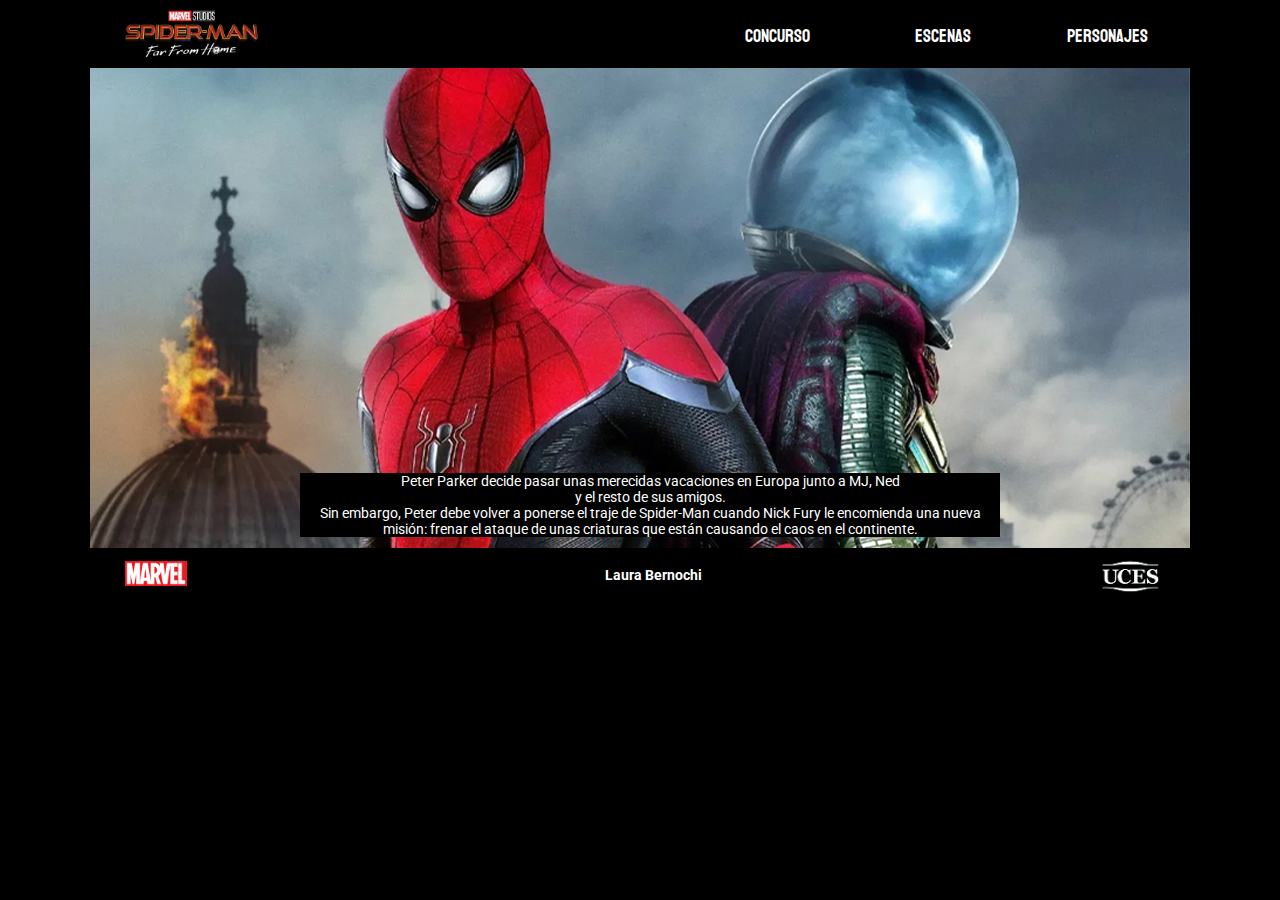
<file: index.html>
<!DOCTYPE html>
<html>
<head>
	<meta charset="utf-8">
	<meta name="viewport" content="width=device-width, initial-scale=1">
	<title>Spiderman: Far from home</title>
	<link rel="stylesheet" type="text/css" href="css/estilo1.css">
</head>
<body>


	<main>
		<header>
				<a href="index.html"><img src="img/logo.jpg" class="logospidi"></a>

		<nav><ul>   
			
<li><a href="personajes.html">Personajes</a></li>
<li><a href="escenas.html">Escenas</a></li>
<li><a href="concurso.html">Concurso</a></li>
</ul></nav>
		</header>
		<section>
			<article id="primero">
				<p>Peter Parker decide pasar unas merecidas vacaciones en Europa junto a MJ, Ned <br>y el resto de sus amigos. <br>
				Sin embargo, Peter debe volver a ponerse el traje de Spider-Man cuando Nick Fury le encomienda una nueva misión: frenar el ataque de unas criaturas que están causando el caos en el continente.</p>
			</article>
		</section>
		<footer>
			
			<a href="https://www.marvel.com/" target="blank"><div id="marvel"><img src="img/marvellogo.png" class="marvelpng"></div></a><br>

			<h1>Laura Bernochi</h1><br>
			
			<a href="https://www.uces.edu.ar/" target="blank"><div id="uceslogo"><img src="img/uces.png" class="uceslogo"></div></a>
		</footer>
	</main>
	
	


</body>
</html>
</file>
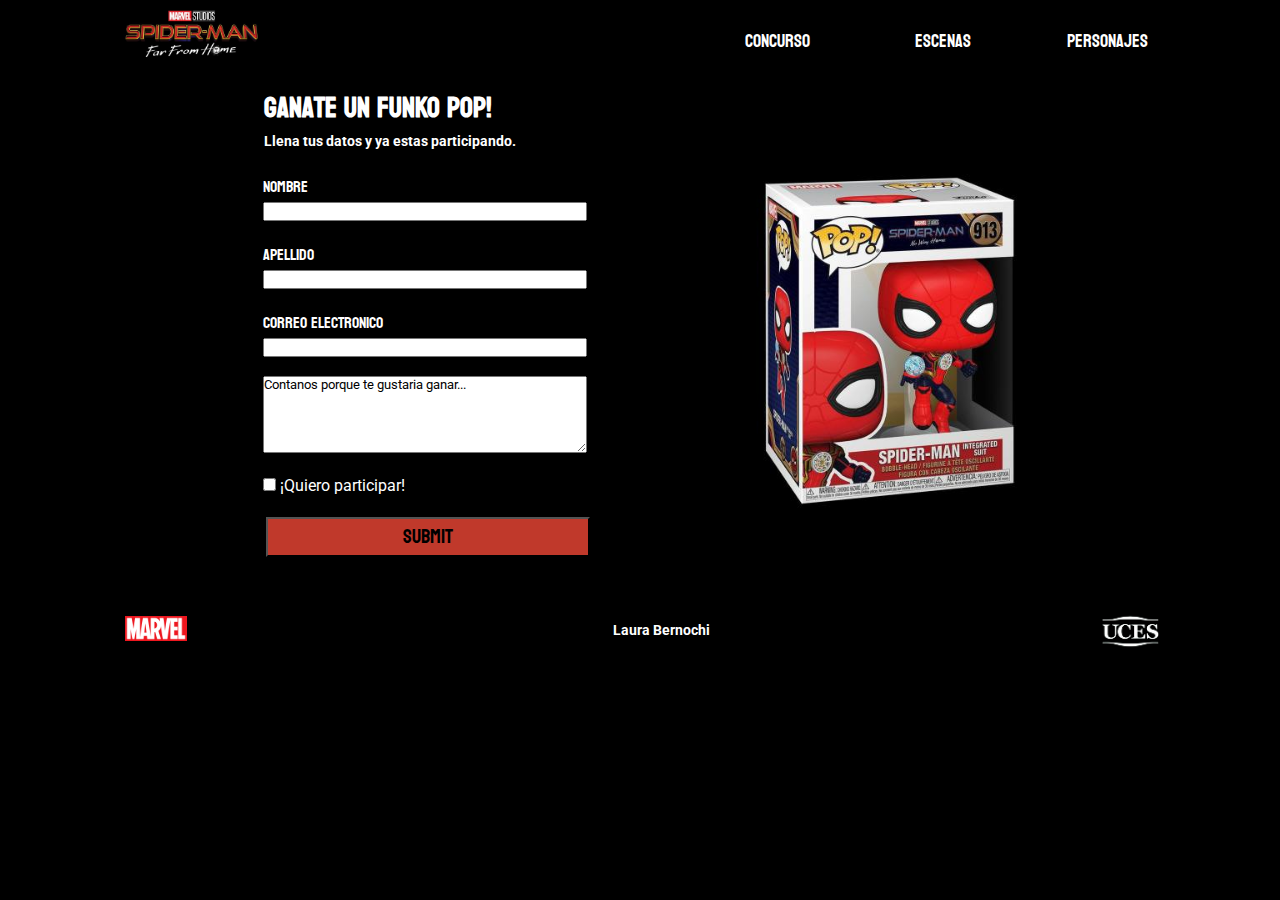
<file: concurso.html>
<!DOCTYPE html>
<html>
<head>
	<meta charset="utf-8">
	<meta name="viewport" content="width=device-width, initial-scale=1">
	<title>Concurso</title>
	<link rel="stylesheet" type="text/css" href="css/estilo2.css">
</head>
<body>
	<main>
	<header>
				<a href="index.html"> <img src="img/logo.jpg" class="logospidi"></a>

		<nav><ul>
<li><a href="personajes.html">Personajes</a></li>
<li><a href="escenas.html">Escenas</a></li>
<li><a href="concurso.html">Concurso</a></li>
</ul></nav>
		</header>

	

	<section>

		<h2>Ganate un funko pop!</h2>
		<h3>Llena tus datos y ya estas participando.</h3>


		<form action="mailto:laurabernochi@gmail.com" method="post">

		<label class="texto">Nombre</label> <br>
		<input type="text" name="Nombre" required class="largo">	<br>
		<br>
		<label class="texto">Apellido</label> <br>
		<input type="text" name="Apellido" required class="largo">	<br>
		<br>
		<label class="texto">Correo Electronico</label> <br>
		<input type="email" name="Correo"required class="largo">	<br>
		<br>
		<textarea rows="5" cols="10" name="comentario" class="largo">Contanos porque te gustaria ganar...</textarea> <br>
		<br>

		<input type="checkbox" name="acepto" value="acepto"> ¡Quiero participar! <br>
		<br>

		<input type="submit" name="Enviar" class="btn">

		
	</form>

<img src="img/concurso.jpg" class="funko"></section>




<footer>
			
			<a href="https://www.marvel.com/" target="blank"><div id="marvel"><img src="img/marvellogo.png" class="marvelpng"></div></a><br>

			<h1>Laura Bernochi</h1>

			<a href="https://www.uces.edu.ar/" target="blank"><div id="uceslogo"><img src="img/uces.png" class="uceslogo"></div></a><br>
			
		</footer>

		</main>

</body>
</html>
</file>
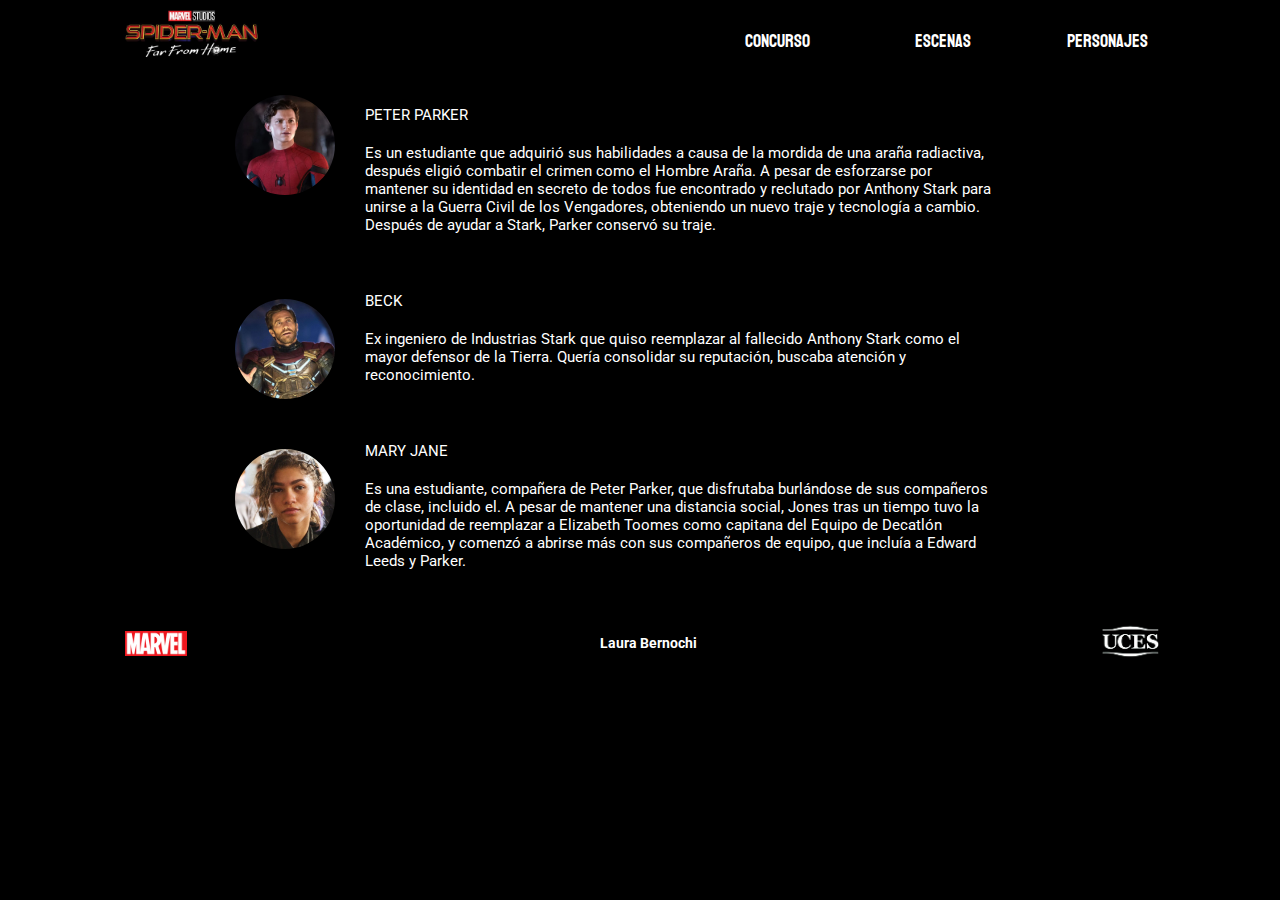
<file: personajes.html>
<!DOCTYPE html>
<html>
<head>
	<meta charset="utf-8">
	<meta name="viewport" content="width=device-width, initial-scale=1">
	<title>Personajes</title>
	<link rel="stylesheet" type="text/css" href="css/estilo4.css">
</head>
<body>

<main>
	<header>
				<a href="index.html"> <img src="img/logo.jpg" class="logospidi"></a>

		<nav><ul>
<li><a href="personajes.html">Personajes</a></li>
<li><a href="escenas.html">Escenas</a></li>
<li><a href="concurso.html">Concurso</a></li>
</ul></nav>
		</header>

	

	<section>
		
		<article>
			<img src="img/tom.png" class="tom"> 
			<br>
		
		<p>PETER PARKER</p>

		<p>Es un estudiante que adquirió sus habilidades a causa de la mordida de una araña radiactiva, después eligió combatir el crimen como el Hombre Araña. A pesar de esforzarse por mantener su identidad en secreto de todos fue encontrado y reclutado por Anthony Stark para unirse a la Guerra Civil de los Vengadores, obteniendo un nuevo traje y tecnología a cambio. Después de ayudar a Stark, Parker conservó su traje.</p> <br>
		</article>

		<article>
			<img src="img/mys.jpg" class="mys">

		<p>BECK</p>

		<p>Ex ingeniero de Industrias Stark que quiso reemplazar al fallecido Anthony Stark como el mayor defensor de la Tierra. Quería consolidar su reputación, buscaba atención y reconocimiento.</p><br>
		</article>
		
		<article>
			<img src="img/mj.jpg" class="mj"> 

		<p>MARY JANE</p>
		<p>
		Es una estudiante, compañera de Peter Parker, que disfrutaba burlándose de sus compañeros de clase, incluido el. A pesar de mantener una distancia social, Jones tras un tiempo tuvo la oportunidad de reemplazar a Elizabeth Toomes como capitana del Equipo de Decatlón Académico, y comenzó a abrirse más con sus compañeros de equipo, que incluía a Edward Leeds y Parker.	</p>
		</article>

	</section>




<footer>
			
			<a href="https://www.marvel.com/" target="blank"><div id="marvel"><img src="img/marvellogo.png" class="marvelpng"></div></a>

			<h1>Laura Bernochi</h1>
			
			<a href="https://www.uces.edu.ar/" target="blank"><div id="uceslogo"><img src="img/uces.png" class="uceslogo"></div></a>
		</footer>

		</main>

</body>
</html>
</file>
<file: css/estilo1.css>
@import url('https://fonts.googleapis.com/css2?family=Koulen&family=Roboto&display=swap');

*{margin: 0;
padding: 0;
box-sizing: border-box;}






@media screen and (min-width: 100px) and (max-width: 767px) {

	body{background-color: black;}

main{
	width: 500px;
	height: 1000px;
	background-color: black;
	margin-left: auto;
	margin-right: auto;
}


header{ width: 500px;
height: 300px; 
background-color: black;
}

img{
margin-left: 20px;
margin-top: 7px;}

.logospidi{height: 100px;
margin-left: 120px;}


li{font-size: 30px;
    font-family: 'Koulen', cursive;
color: white;
text-align: center;}

a{text-decoration: none;
    box-shadow: none;
color: white;}

ul {
    list-style: none;
}


section{
	width: 500px;
	height: 570px;
	background-image: url(../img/fondo2.png);
}

footer{
	width: 500px;
	height: 190px;
	background-color: black;
}


p{color: white;
font-family: 'Roboto', sans-serif;
font-size: 20px;
text-align: center;}


#primero { 
width: 470px;
height: 480px;
margin-left: 20px;
padding-top:390px;}

.marvelpng{
    height: 30px;
    margin-left: 215px;
    margin-top: 20px;

}

.uceslogo{height: 110px;
margin-left: 200px; 
margin-top: -16px;
}


h1{color: white;
font-family: 'Roboto', sans-serif;
 font-size: 15px;
 margin-left: 204px;
 margin-top: 10px;
}

}

@media screen and (min-width: 768px) and (max-width: 991px) {

	body{background-color: black;}

main{
	width: 700px;
	height: 600px;
	background-color: black;
	margin-left: auto;
	margin-right: auto;
}


header{ width: 700px;
height: 68px; 
background-color: black;
}

img{float: left;
	margin-left: 10px;
margin-top: 7px;}

.logospidi{height: 60px;}

a{text-decoration: none;
    box-shadow: none;
  font-family: 'Koulen', cursive;
   color: white;
   font-size: 25px;
    } 
    li{
    display:inline-block;
    width:20%;
    padding: 15px 0px;
    text-align:center;
    color:white;
    float: right;
    }
   li:hover{
    background-color:none;
    }


section{
	width: 700px;
	height: 560px;
	background-image: url(../img/fondo3.jpg);
}

footer{
	width: 700px;
	height: 52px;
	background-color: black;
}


p{color: white;
font-family: 'Roboto', sans-serif;
font-size: 17px;
background-color: black;
text-align: center;
margin-top: 30px;
margin-left: 10px;}

h1{color: white;
font-family: 'Roboto', sans-serif;
 font-size: 14px;
 margin-left: 300px;
margin-top: -28px;}

#primero { 
width: 400px;
height: 480px;
margin-left: 150px;
padding-top:360px;}

#uceslogo{
	float: right;
margin-right: -10px;
margin-top: -85px;}

.marvelpng{
	height: 25px;
	float: left;
	margin-left: 15px;
	margin-top: 13px;
}

.uceslogo{height: 104px;
}
}



@media screen and (min-width: 992px) and (max-width: 1199px) {
	body{background-color: black;}


main{
	width: 940px;
	height: 600px;
	background-color: black;
	margin-left: auto;
	margin-right: auto;
}


header{ width: 940px;
height: 68px; 
background-color: black;
}

img{float: left;
	margin-left: 30px;
margin-top: 7px;}

.logospidi{height: 55px;}

a{text-decoration: none;
    box-shadow: none;
   font-family: 'Koulen', cursive;
   color: white;
   font-size: 18px;
    } 
    li{
    display:inline-block;
    width:15%;
    padding: 20px 0px;
    text-align:center;
    color:white;
    float: right;
    }
   li:hover{
    background-color:none;
    }

section{
	width: 940px;
	height: 480px;
	background-image: url(../img/fondo1.jpg);
}

footer{
	width: 940px;
	height: 52px;
	background-color: black;
}


p{color: white;
font-family: 'Roboto', sans-serif;
font-size: 14px;
background-color: black;
text-align: center;}

h1{color: white;
font-family: 'Roboto', sans-serif;
 font-size: 14px;
 margin-left: 430px;
margin-top: -11px;}

#primero { 
width: 700px;
height: 480px;
margin-left: 120px;
padding-top: 390px;}

#uceslogo{
	float: right;
margin-right: 8px;
margin-top: -90px;}

.marvelpng{
	height: 25px;
	float: left;
	margin-left: 35px;
	margin-top: 13px;
}

.uceslogo{height: 104px;
}
}



@media screen and (min-width: 1200px) and (max-width: 5000px) {

	body{background-color: black;}


main{
	width: 1100px;
	height: 600px;
	background-color: black;
	margin-left: auto;
	margin-right: auto;
}


header{ width: 1100px;
height: 68px; 
background-color: black;
}

img{float: left;
	margin-left: 30px;
margin-top: 7px;}

.logospidi{height: 55px;}

a{text-decoration: none;
    box-shadow: none;
   font-family: 'Koulen', cursive;
   color: white;
   font-size: 18px;
    } 
    li{
    display:inline-block;
    width:15%;
    padding: 20px 0px;
    text-align:center;
    color:white;
    float: right;
    }
   li:hover{
    background-color:none;
    }

section{
	width: 1100px;
	height: 480px;
	background-image: url(../img/fondo4.png);
}

footer{
	width: 1100px;
	height: 52px;
	background-color: black;
}


p{color: white;
font-family: 'Roboto', sans-serif;
font-size: 14px;
text-align: center;
background-color: black;}

h1{color: white;
font-family: 'Roboto', sans-serif;
 font-size: 14px;
 margin-left: 515px;
margin-top: -14px;}

#primero { 
width: 700px;
height: 406px;
margin-left: 210px;
padding-top:405px;}

#uceslogo{
	float: right;
margin-right: 8px;
margin-top: -84px;}

.marvelpng{
	height: 25px;
	float: left;
	margin-left: 35px;
	margin-top: 13px;
}

.uceslogo{height: 104px;}
}
</file>
<file: css/estilo2.css>
@import url('https://fonts.googleapis.com/css2?family=Koulen&family=Roboto&display=swap');

*{margin: 0;
padding: 0;
box-sizing: border-box;}

    

@media screen and (min-width: 100px) and (max-width: 767px) {

body{  font-family: 'Roboto', sans-serif;
background-color: black;}

form{ background-color: #black;
width: 500px; 
padding: 10px;
margin: 10px;
border-style: solid;
border-color: black;
border-width: 3px;
color: white;
float: center;
float: left;}


.largo{
	width: 100%;
	font-family: ;font-family: 'Roboto', sans-serif;
}

.texto{
	font-size: 25px;
	font-family: 'Koulen', cursive;}


.btn{ width: 100%;
background-color: #c0392b;
color: black; 
font-family: 'Koulen', cursive;
margin: 3px;
font-size: 30px;}

main{
	width: 570px;
	height: 600px;
	background-color: black;
	margin-left: auto;
	margin-right: auto;
}


header{ width: 560px;
height: 280px; 
background-color: black;
}



.logospidi{height: 100px;
margin-left: 160px;
padding-top:10px ;}


li{font-size: 30px;
    font-family: 'Koulen', cursive;
color: white;
text-align: center;}

a{text-decoration: none;
    box-shadow: none;
color: white;}

ul {
    list-style: none;
}


section{
    width: 576px;
    height: 600px;
    margin-left: 20px;
}

footer{
    width: 570px;
    height: 180px;
    background-color: black;
}

h2{color: white;
font-family: 'Koulen', cursive;
 font-size: 40px;
margin-top: 15px;
margin-left: 23px;}

h3{color: white;
font-family: 'Roboto', sans-serif;
 font-size: 20px;
margin-left: 23px;}


#uceslogo{
}

.marvelpng{
    height: 30px;
    margin-left: 243px;
    margin-top: 10px;

}

.uceslogo{height: 110px;
margin-left: 225px; 
}


h1{color: white;
font-family: 'Roboto', sans-serif;
 font-size: 15px;
 margin-left: 230px;
 margin-top: 10px;
}

.funko{
    display: none;}

}

@media screen and (min-width: 768px) and (max-width: 991px) {

    body{  font-family: 'Roboto', sans-serif;
background-color: black;}

form{ background-color: #black;
width: 350px; 
padding: 10px;
margin: 10px;
border-style: solid;
border-color: black;
border-width: 3px;
color: white;
float: center;
float: left;}


.largo{
    width: 100%;
    font-family: ;font-family: 'Roboto', sans-serif;
}

.texto{
    font-size: 16px;
    font-family: 'Koulen', cursive;}


.btn{ width: 100%;
background-color: #c0392b;
color: black; 
font-family: 'Koulen', cursive;
margin: 3px;
font-size: 20px;}

main{
    width: 760px;
    height: 600px;
    background-color: black;
    margin-left: auto;
    margin-right: auto;
}


header{ width: 760px;
height: 68px; 
background-color: black;
}

img{float: left;
margin-left: 30px;
margin-top: 7px;}

.logospidi{height: 60px;}

a{text-decoration: none;
    box-shadow: none;
  font-family: 'Koulen', cursive;
   color: white;
   font-size: 25px;
    } 
    li{
    display:inline-block;
    width:20%;
    padding: 15px 0px;
    text-align:center;
    color:white;
    float: right;
    }
   li:hover{
    background-color:none;
    }



section{
    width: 760px;
    height: 550px;
    margin-left: 40px;
    margin-top: 50px;
}


h2{color: white;
font-family: 'Koulen', cursive;
 font-size: 30px;
margin-left: 24px;
margin-top: 15px;}

h3{color: white;
font-family: 'Roboto', sans-serif;
 font-size: 15px;
margin-left: 24px;}


footer{
    width: 760px;
    height: 50px;
    background-color: black;
}


#uceslogo{
    float: right;
margin-right: 8px;
margin-top: -67px;}

.marvelpng{
    height: 25px;
    float: left;
    margin-left: 35px;
    margin-top: 13px;
}

.uceslogo{height: 104px;
}


h1{color: white;
font-family: 'Roboto', sans-serif;
 font-size: 14px;
 margin-left: 340px;
margin-top: -25px;}

.funko{height: 295px;
float: right;
margin-right: 65px;
margin-top: 55px;}

}



@media screen and (min-width: 992px) and (max-width: 1199px) {

    body{  font-family: 'Roboto', sans-serif;
background-color: black;}

form{ background-color: #black;
width: 300px; 
padding: 10px;
margin: 10px;
border-style: solid;
border-color: black;
border-width: 3px;
color: white;
float: center;
float: left;}


.largo{
    width: 100%;
    font-family: ;font-family: 'Roboto', sans-serif;
}

.texto{
    font-size: 16px;
    font-family: 'Koulen', cursive;}


.btn{ width: 100%;
background-color: #c0392b;
color: black; 
font-family: 'Koulen', cursive;
margin: 3px;
font-size: 20px;}

main{
    width: 940px;
    height: 600px;
    background-color: black;
    margin-left: auto;
    margin-right: auto;
}


header{ width: 940px;
height: 68px; 
background-color: black;
}

img{float: left;
margin-left: 30px;
margin-top: 7px;}

.logospidi{height: 55px;}

a{text-decoration: none;
    box-shadow: none;
  font-family: 'Koulen', cursive;
   color: white;
   font-size: 18px;
    } 
    li{
    display:inline-block;
    width:15%;
    padding: 25px 0px;
    text-align:center;
    color:white;
    float: right;
    }
   li:hover{
    background-color:none;
    }

h2{color: white;
font-family: 'Koulen', cursive;
 font-size: 28px;
margin-left: 24px;
margin-top: 15px;}

h3{color: white;
font-family: 'Roboto', sans-serif;
 font-size: 14px;
margin-left: 24px;}

section{
    width: 940px;
    height: 520px;
    margin-left: 80px;
}



footer{
    width: 940px;
    height: 50px;
    background-color: black;
}


#uceslogo{
    float: right;
margin-right: 8px;
margin-top: -67px;}

.marvelpng{
    height: 25px;
    float: left;
    margin-left: 35px;
    margin-top: 13px;
}

.uceslogo{height: 104px;
}


h1{color: white;
font-family: 'Roboto', sans-serif;
 font-size: 14px;
 margin-left: 435px;
margin-top: -15px;}

.funko{height: 400px;
float: right;
margin-right: 125px;
margin-top: -8px;}

}


@media screen and (min-width: 1200px) and (max-width: 5000px) {

    body{  font-family: 'Roboto', sans-serif;
background-color: black;}

form{ background-color: #black;
width: 350px; 
padding: 10px;
margin: 10px;
border-style: solid;
border-color: black;
border-width: 3px;
color: white;
float: center;
float: left;}


.largo{
    width: 100%;
    font-family: ;font-family: 'Roboto', sans-serif;
}

.texto{
    font-size: 16px;
    font-family: 'Koulen', cursive;}


.btn{ width: 100%;
background-color: #c0392b;
color: black; 
font-family: 'Koulen', cursive;
margin: 3px;
font-size: 20px;}

main{
    width: 1100px;
    height: 600px;
    background-color: black;
    margin-left: auto;
    margin-right: auto;
}


header{ width: 1100px;
height: 68px; 
background-color: black;
}

img{float: left;
margin-left: 30px;
margin-top: 7px;}

.logospidi{height: 55px;}

a{text-decoration: none;
    box-shadow: none;
  font-family: 'Koulen', cursive;
   color: white;
   font-size: 18px;
    } 
    li{
    display:inline-block;
    width:15%;
    padding: 25px 0px;
    text-align:center;
    color:white;
    float: right;
    }
   li:hover{
    background-color:none;
    }


h2{color: white;
font-family: 'Koulen', cursive;
 font-size: 28px;
margin-left: 24px;
margin-top: 15px;}

h3{color: white;
font-family: 'Roboto', sans-serif;
 font-size: 14px;
margin-left: 24px;}

section{
    width: 1100px;
    height: 520px;
    margin-left: 150px;
}


footer{
    width: 1100px;
    height: 50px;
    background-color: black;
}


#uceslogo{
    float: right;
margin-right: 8px;
margin-top: -66px;}

.marvelpng{
    height: 25px;
    float: left;
    margin-left: 35px;
    margin-top: 13px;
}

.uceslogo{height: 104px;
}


h1{color: white;
font-family: 'Roboto', sans-serif;
 font-size: 14px;
 margin-left: 523px;
margin-top: -14px;}

.funko{height: 400px;
float: right;
margin-right: 250px;
margin-top: -8px;}

}
</file>
<file: css/estilo4.css>
@import url('https://fonts.googleapis.com/css2?family=Koulen&family=Roboto&display=swap');

*{margin: 0;
padding: 0;
box-sizing: border-box;}

body{background-color: black;}

@media screen and (min-width: 100px) and (max-width: 767px) {

main{
    width: 570px;
    height: 600px;
    background-color: black;
    margin-left: auto;
    margin-right: auto;
}


header{ width: 560px;
height: 220px; 
background-color: black;
}

img{
margin-left: 30px;
margin-top: 7px;}

.logospidi{height: 100px;
margin-left: 160px;}


li{font-size: 30px;
    font-family: 'Koulen', cursive;
color: white;
text-align: center;}

a{text-decoration: none;
    box-shadow: none;
color: white;}

ul {
    list-style: none;
}

section{
    width: 570px;
    height: 700px;
margin-top: 50px;}


.tom{display: none;}
.mj{display: none;}
.mys{display: none;
}


footer{
    width: 570px;
    height: 200px;
    background-color: black;
}


.marvelpng{
    height: 30px;
    margin-left: 240px;
    margin-top: 15px;

}

.uceslogo{height: 110px;
margin-left: 222px; 
}


h1{color: white;
font-family: 'Roboto', sans-serif;
 font-size: 15px;
 margin-left: 228px;
 margin-top: 35px;}

p{color: white;
font-family: 'Roboto', sans-serif;
 font-size: 17px;
padding-left: 80px;
}

article{ 
padding-top: 30px;
width: 570px;
padding-right: 60px;
margin-top: 10px;}


}

@media screen and (min-width: 768px) and (max-width: 991px) {
    
    form{ background-color: #black;
width: 300px; 
padding: 10px;
margin: 10px;
border-style: solid;
border-color: black;
border-width: 3px;
color: white;
float: center;
float: left;}


.largo{
    width: 100%;
    font-family: ;font-family: 'Roboto', sans-serif;
}

.texto{
    font-size: 16px;
    font-family: 'Koulen', cursive;
}

.btn{ width: 100%;
background-color: #c0392b;
color: black; 
font-family: 'Koulen', cursive;
margin: 3px;
font-size: 20px;}

main{
    width: 760px;
    height: 600px;
    background-color: black;
    margin-left: auto;
    margin-right: auto;
}


header{ width: 760px;
height: 68px; 
background-color: black;
}

img{float: left;
margin-left: 30px;
margin-top: 7px;}

.logospidi{height: 60px;}

a{text-decoration: none;
    box-shadow: none;
  font-family: 'Koulen', cursive;
   color: white;
   font-size: 25px;
    } 
    li{
    display:inline-block;
    width:20%;
    padding: 17px 0px;
    text-align:center;
    color:white;
    float: right;
    }
   li:hover{
    background-color:none;
    }



section{
    width: 700px;
    height: 570px;
    margin-left: 20px;
}

.tom{height: 100px;
border-radius: 200px 200px 200px 200px;
-webkit-border-radius: 200px 200px 200px 200px;
-moz-border-radius: 200px 200px 200px 200px;
float: left;}
.mj{height: 100px;border-radius: 200px 200px 200px 200px;
-webkit-border-radius: 200px 200px 200px 200px;
-moz-border-radius: 200px 200px 200px 200px;
float: left;}
.mys{height: 100px;border-radius: 200px 200px 200px 200px;
-webkit-border-radius: 200px 200px 200px 200px;
-moz-border-radius: 200px 200px 200px 200px;float: left;
}



footer{
    width: 760px;
    height: 50px;
    background-color: black;
}


#uceslogo{
    float: right;
margin-right: 8px;
margin-top: -69px;}

.marvelpng{
    height: 25px;
    float: left;
    margin-left: 35px;
    margin-top: 13px;
}

.uceslogo{height: 104px;
}


h1{color: white;
font-family: 'Roboto', sans-serif;
 font-size: 14px;
 margin-left: 340px;
padding-top: 18px;}

p{color: white;
font-family: 'Roboto', sans-serif;
 font-size: 15px;
margin-left: 80px;
padding-left: 80px;
margin-bottom: 20px;}

article{ 
width: 700px;
margin-left: 30px;
padding-right: 60px;
margin-top: 20px;}

}



@media screen and (min-width: 992px) and (max-width: 1199px) {
    form{ background-color: #black;
width: 300px; 
padding: 10px;
margin: 10px;
border-style: solid;
border-color: black;
border-width: 3px;
color: white;
float: center;
float: left;}


.largo{
    width: 100%;
    font-family: ;font-family: 'Roboto', sans-serif;
}

.texto{
    font-size: 16px;
    font-family: 'Koulen', cursive;
}

.btn{ width: 100%;
background-color: #c0392b;
color: black; 
font-family: 'Koulen', cursive;
margin: 3px;
font-size: 20px;}

main{
    width: 940px;
    height: 600px;
    background-color: black;
    margin-left: auto;
    margin-right: auto;
}


header{ width: 940px;
height: 68px; 
background-color: black;
}

img{float: left;
margin-left: 30px;
margin-top: 7px;}

.logospidi{height: 55px;}

a{text-decoration: none;
    box-shadow: none;
  font-family: 'Koulen', cursive;
   color: white;
   font-size: 18px;
    } 
    li{
    display:inline-block;
    width:15%;
    padding: 25px 0px;
    text-align:center;
    color:white;
    float: right;
    }
   li:hover{
    background-color:none;
    }



section{
    width: 940px;
    height: 520px;
    margin-left: 20px;
}

.tom{height: 100px;
border-radius: 200px 200px 200px 200px;
-webkit-border-radius: 200px 200px 200px 200px;
-moz-border-radius: 200px 200px 200px 200px;
float: left;}
.mj{height: 100px;border-radius: 200px 200px 200px 200px;
-webkit-border-radius: 200px 200px 200px 200px;
-moz-border-radius: 200px 200px 200px 200px;
float: left;}
.mys{height: 100px;border-radius: 200px 200px 200px 200px;
-webkit-border-radius: 200px 200px 200px 200px;
-moz-border-radius: 200px 200px 200px 200px;float: left;
}



footer{
    width: 940px;
    height: 50px;
    background-color: black;
}


#uceslogo{
    float: right;
margin-right: 8px;
margin-top: -68px;}

.marvelpng{
    height: 25px;
    float: left;
    margin-left: 35px;
    margin-top: 13px;
}

.uceslogo{height: 104px;
}


h1{color: white;
font-family: 'Roboto', sans-serif;
 font-size: 14px;
 margin-left: 440px;
padding-top: 16px;}

p{color: white;
font-family: 'Roboto', sans-serif;
 font-size: 15px;
margin-left: 80px;
padding-left: 80px;
margin-bottom: 20px;}

article{ 
width: 850px;
margin-left: 30px;
padding-right: 60px;
margin-top: 20px;}

}


@media screen and (min-width: 1200px) and (max-width: 5000px) {
    form{ background-color: #black;
width: 300px; 
padding: 10px;
margin: 10px;
border-style: solid;
border-color: black;
border-width: 3px;
color: white;
float: center;
float: left;}


.largo{
    width: 100%;
    font-family: ;font-family: 'Roboto', sans-serif;
}

.texto{
    font-size: 16px;
    font-family: 'Koulen', cursive;
}

.btn{ width: 100%;
background-color: #c0392b;
color: black; 
font-family: 'Koulen', cursive;
margin: 3px;
font-size: 20px;}

main{
    width: 1100px;
    height: 600px;
    background-color: black;
    margin-left: auto;
    margin-right: auto;
}


header{ width: 1100px;
height: 68px; 
background-color: black;
}

img{float: left;
margin-left: 30px;
margin-top: 7px;}

.logospidi{height: 55px;}

a{text-decoration: none;
    box-shadow: none;
  font-family: 'Koulen', cursive;
   color: white;
   font-size: 18px;
    } 
    li{
    display:inline-block;
    width:15%;
    padding: 25px 0px;
    text-align:center;
    color:white;
    float: right;
    }
   li:hover{
    background-color:none;
    }



section{
    width: 1100px;
    height: 530px;
    margin-left: 85px;
}

.tom{height: 100px;
border-radius: 200px 200px 200px 200px;
-webkit-border-radius: 200px 200px 200px 200px;
-moz-border-radius: 200px 200px 200px 200px;
float: left;}
.mj{height: 100px;border-radius: 200px 200px 200px 200px;
-webkit-border-radius: 200px 200px 200px 200px;
-moz-border-radius: 200px 200px 200px 200px;
float: left;}
.mys{height: 100px;border-radius: 200px 200px 200px 200px;
-webkit-border-radius: 200px 200px 200px 200px;
-moz-border-radius: 200px 200px 200px 200px;float: left;
}



footer{
    width: 1100px;
    height: 50px;
    background-color: black;
}


#uceslogo{
    float: right;
margin-right: 8px;
margin-top: -69px;}

.marvelpng{
    height: 25px;
    float: left;
    margin-left: 35px;
    margin-top: 13px;
}

.uceslogo{height: 104px;
}


h1{color: white;
font-family: 'Roboto', sans-serif;
 font-size: 14px;
 margin-left: 510px;
padding-top: 17px;}

p{color: white;
font-family: 'Roboto', sans-serif;
 font-size: 15px;
margin-left: 80px;
padding-left: 80px;
margin-bottom: 20px;}

article{ 
width: 850px;
margin-left: 30px;
padding-right: 60px;
margin-top: 20px;}

}
</file>
